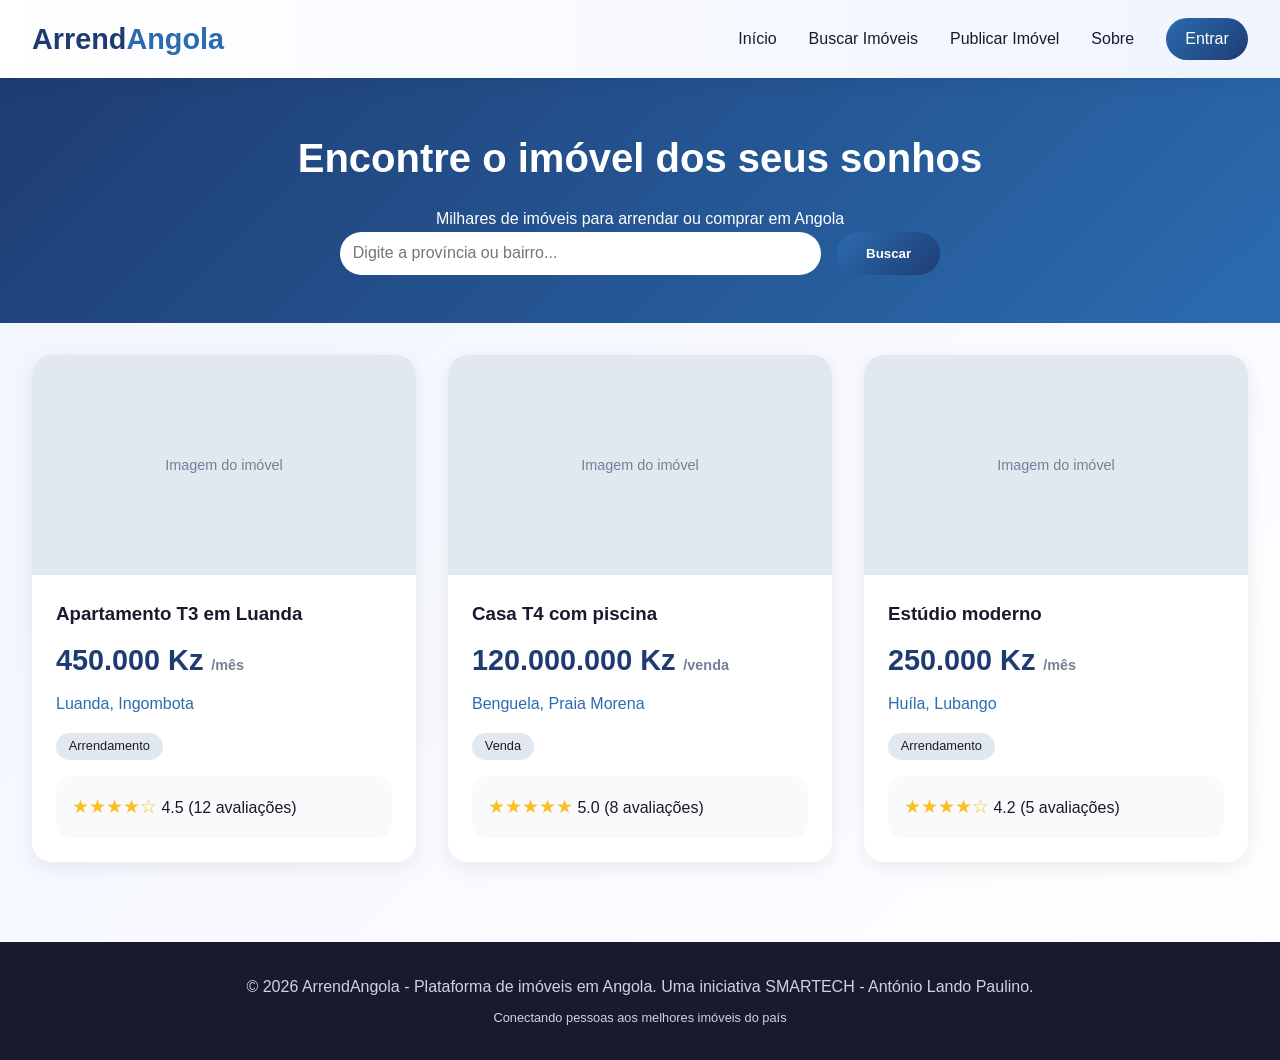
<file: index.html>
<!DOCTYPE html>
<html lang="pt">
<head>
    <meta charset="UTF-8">
    <meta name="viewport" content="width=device-width, initial-scale=1.0">
    <title>ArrendAngola - Encontre seu imóvel ideal</title>
    <link rel="stylesheet" href="index.css">
</head>
<body>

<header>
    <div class="header-container">
        <div class="logo">
            <h1>Arrend<span>Angola</span></h1>
        </div>
        <div class="nav-menu">
            <a href="index.html">Início</a>
            <a href="buscar.html">Buscar Imóveis</a>
            <a href="publicar.html">Publicar Imóvel</a>
            <a href="sobre.html">Sobre</a>
            <a href="login.html" class="btn-cadastro">Entrar</a>
        </div>
    </div>
</header>

<section class="banner-busca">
    <h1>Encontre o imóvel dos seus sonhos</h1>
    <p>Milhares de imóveis para arrendar ou comprar em Angola</p>
    <form class="busca-form" action="buscar.html">
        <input type="text" placeholder="Digite a província ou bairro..." name="localizacao">
        <button type="submit" class="btn-primary">Buscar</button>
    </form>
</section>

<div class="imoveis-grid">
    <div class="imovel-card">
        <div class="imagem-card">Imagem do imóvel</div>
        <div class="conteudo-card">
            <h3>Apartamento T3 em Luanda</h3>
            <div class="preco">450.000 Kz <span>/mês</span></div>
            <div class="localizacao">Luanda, Ingombota</div>
            <span class="tipo">Arrendamento</span>
            <div class="avaliacoes">
                <span class="estrelas">★★★★☆</span> 4.5 (12 avaliações)
            </div>
        </div>
    </div>

    <div class="imovel-card">
        <div class="imagem-card">Imagem do imóvel</div>
        <div class="conteudo-card">
            <h3>Casa T4 com piscina</h3>
            <div class="preco">120.000.000 Kz <span>/venda</span></div>
            <div class="localizacao"> Benguela, Praia Morena</div>
            <span class="tipo">Venda</span>
            <div class="avaliacoes">
                <span class="estrelas">★★★★★</span> 5.0 (8 avaliações)
            </div>
        </div>
    </div>

    <div class="imovel-card">
        <div class="imagem-card">Imagem do imóvel</div>
        <div class="conteudo-card">
            <h3>Estúdio moderno</h3>
            <div class="preco">250.000 Kz <span>/mês</span></div>
            <div class="localizacao">Huíla, Lubango</div>
            <span class="tipo">Arrendamento</span>
            <div class="avaliacoes">
                <span class="estrelas">★★★★☆</span> 4.2 (5 avaliações)
            </div>
        </div>
    </div>
</div>

<footer>
    <p>© 2026 ArrendAngola - Plataforma de imóveis em Angola.  Uma iniciativa SMARTECH - António Lando Paulino.</p>
    <p style="margin-top: 0.5rem; font-size: 0.8rem;">Conectando pessoas aos melhores imóveis do país</p>
</footer>

</body>
</html>
</file>
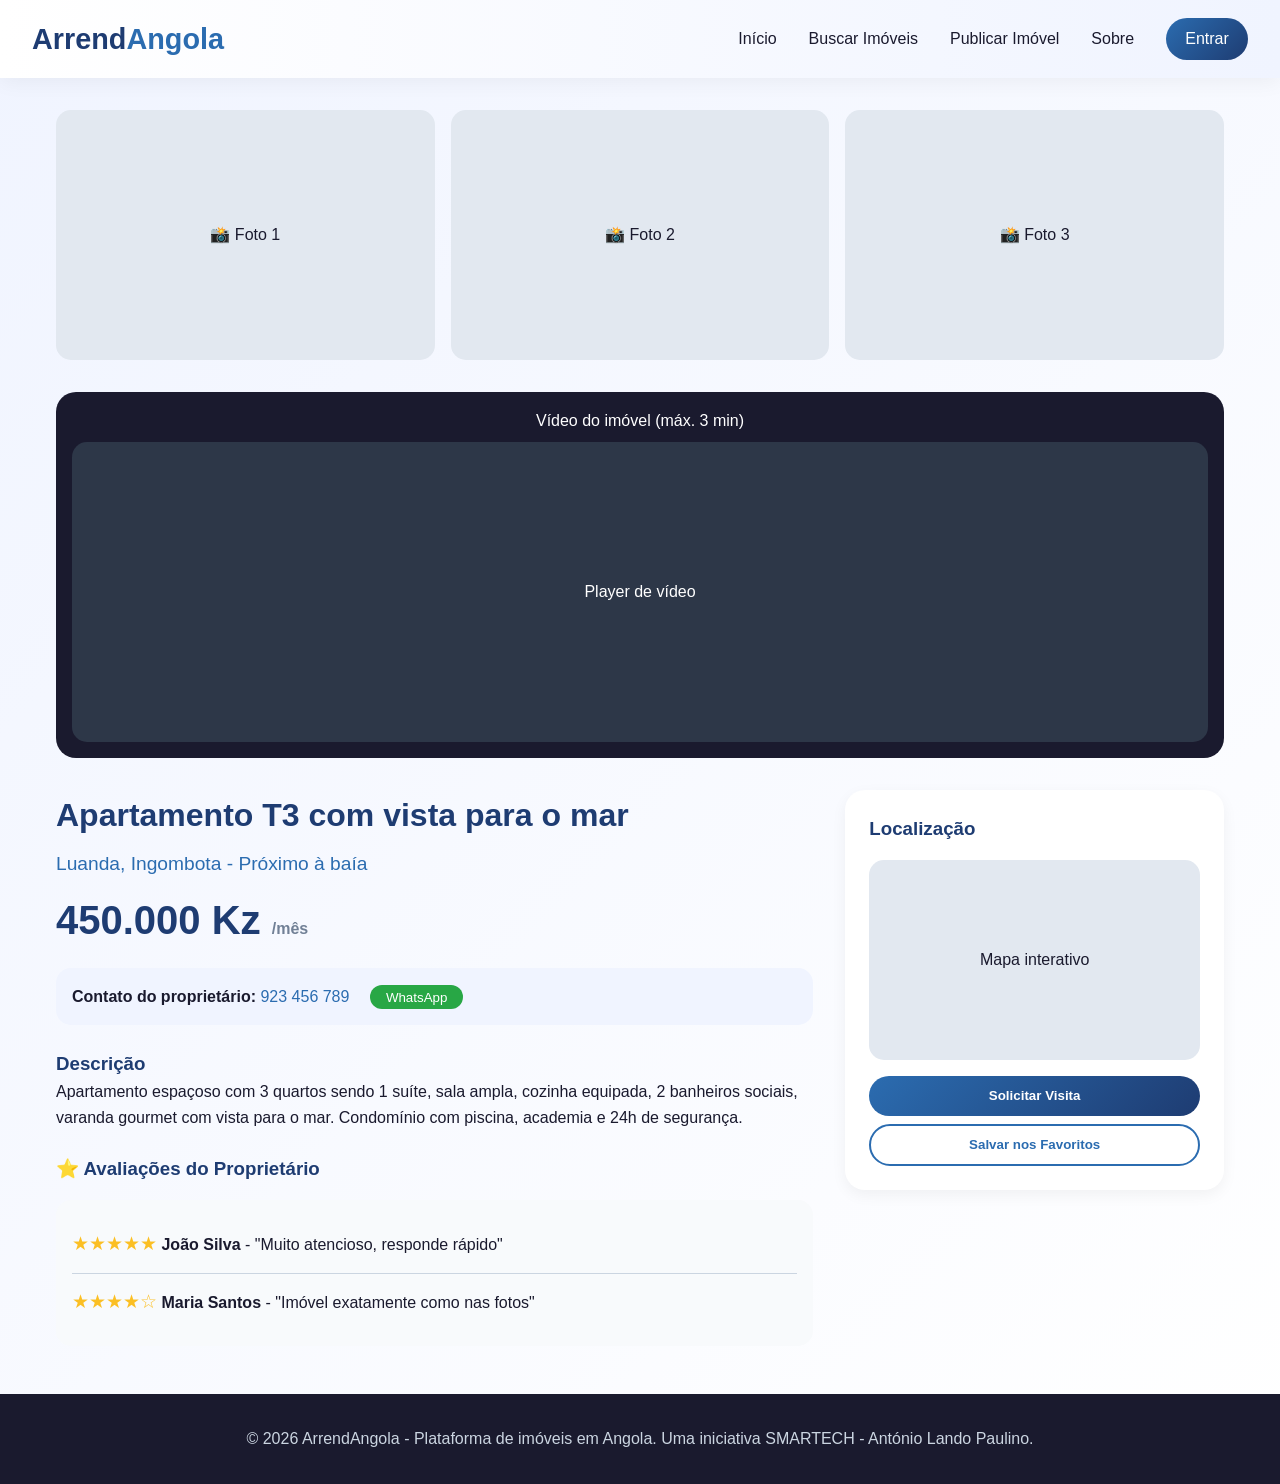
<file: imovel.html>
<!DOCTYPE html>
<html lang="pt">
<head>
    <meta charset="UTF-8">
    <meta name="viewport" content="width=device-width, initial-scale=1.0">
    <title>Detalhes do Imóvel - ArrendAngola</title>
    <link rel="stylesheet" href="index.css">
</head>
<body>

<header>
    <div class="header-container">
        <div class="logo">
            <h1>Arrend<span>Angola</span></h1>
        </div>
        <div class="nav-menu">
            <a href="index.html">Início</a>
            <a href="buscar.html">Buscar Imóveis</a>
            <a href="publicar.html">Publicar Imóvel</a>
            <a href="sobre.html">Sobre</a>
            <a href="login.html" class="btn-cadastro">Entrar</a>
        </div>
    </div>
</header>

<div style="max-width: 1200px; margin: 2rem auto; padding: 0 1rem;">
    
    <!-- Galeria de fotos -->
    <div style="display: grid; grid-template-columns: repeat(3, 1fr); gap: 1rem; margin-bottom: 2rem;">
        <div style="background: #e2e8f0; height: 250px; border-radius: 15px; display: flex; align-items: center; justify-content: center;">📸 Foto 1</div>
        <div style="background: #e2e8f0; height: 250px; border-radius: 15px; display: flex; align-items: center; justify-content: center;">📸 Foto 2</div>
        <div style="background: #e2e8f0; height: 250px; border-radius: 15px; display: flex; align-items: center; justify-content: center;">📸 Foto 3</div>
    </div>

    <!-- Vídeo -->
    <div style="background: #1a1a2e; border-radius: 20px; padding: 1rem; margin-bottom: 2rem; text-align: center;">
        <p style="color: white; margin-bottom: 0.5rem;"> Vídeo do imóvel (máx. 3 min)</p>
        <div style="background: #2d3748; height: 300px; border-radius: 15px; display: flex; align-items: center; justify-content: center; color: white;">Player de vídeo</div>
    </div>

    <div style="display: flex; flex-wrap: wrap; gap: 2rem;">
        <!-- Informações principais -->
        <div style="flex: 2;">
            <h1 style="color: #1e3c72;">Apartamento T3 com vista para o mar</h1>
            <div class="localizacao" style="font-size: 1.2rem;">Luanda, Ingombota - Próximo à baía</div>
            <div class="preco" style="font-size: 2.5rem;">450.000 Kz <span style="font-size: 1rem;">/mês</span></div>
            
            <div style="background: #f0f4ff; padding: 1rem; border-radius: 15px; margin: 1rem 0;">
                <strong>Contato do proprietário:</strong> <span style="color: #2b6cb0;">923 456 789</span>
                <button class="btn-success" style="margin-left: 1rem; padding: 0.3rem 1rem;">WhatsApp</button>
            </div>

            <h3 style="color: #1e3c72; margin-top: 1.5rem;">Descrição</h3>
            <p>Apartamento espaçoso com 3 quartos sendo 1 suíte, sala ampla, cozinha equipada, 2 banheiros sociais, varanda gourmet com vista para o mar. Condomínio com piscina, academia e 24h de segurança.</p>

            <h3 style="color: #1e3c72; margin-top: 1.5rem;">⭐ Avaliações do Proprietário</h3>
            <div class="avaliacoes">
                <div style="border-bottom: 1px solid #cbd5e1; padding: 0.8rem 0;">
                    <span class="estrelas">★★★★★</span>
                    <strong>João Silva</strong> - "Muito atencioso, responde rápido"
                </div>
                <div style="padding: 0.8rem 0;">
                    <span class="estrelas">★★★★☆</span>
                    <strong>Maria Santos</strong> - "Imóvel exatamente como nas fotos"
                </div>
            </div>
        </div>

        <!-- Mapa e ações -->
        <div style="flex: 1;">
            <div style="background: white; padding: 1.5rem; border-radius: 20px; box-shadow: 0 5px 15px rgba(0,0,0,0.05);">
                <h3 style="color: #1e3c72;">Localização</h3>
                <div style="background: #e2e8f0; height: 200px; border-radius: 15px; display: flex; align-items: center; justify-content: center; margin: 1rem 0;">Mapa interativo</div>
                <button class="btn-primary" style="width: 100%;">Solicitar Visita</button>
                <button class="btn-outline" style="width: 100%; margin-top: 0.5rem;">Salvar nos Favoritos</button>
            </div>
        </div>
    </div>
</div>

<footer>
    <p>© 2026 ArrendAngola - Plataforma de imóveis em Angola.  Uma iniciativa SMARTECH - António Lando Paulino.</p>
</footer>

</body>
</html>
</file>
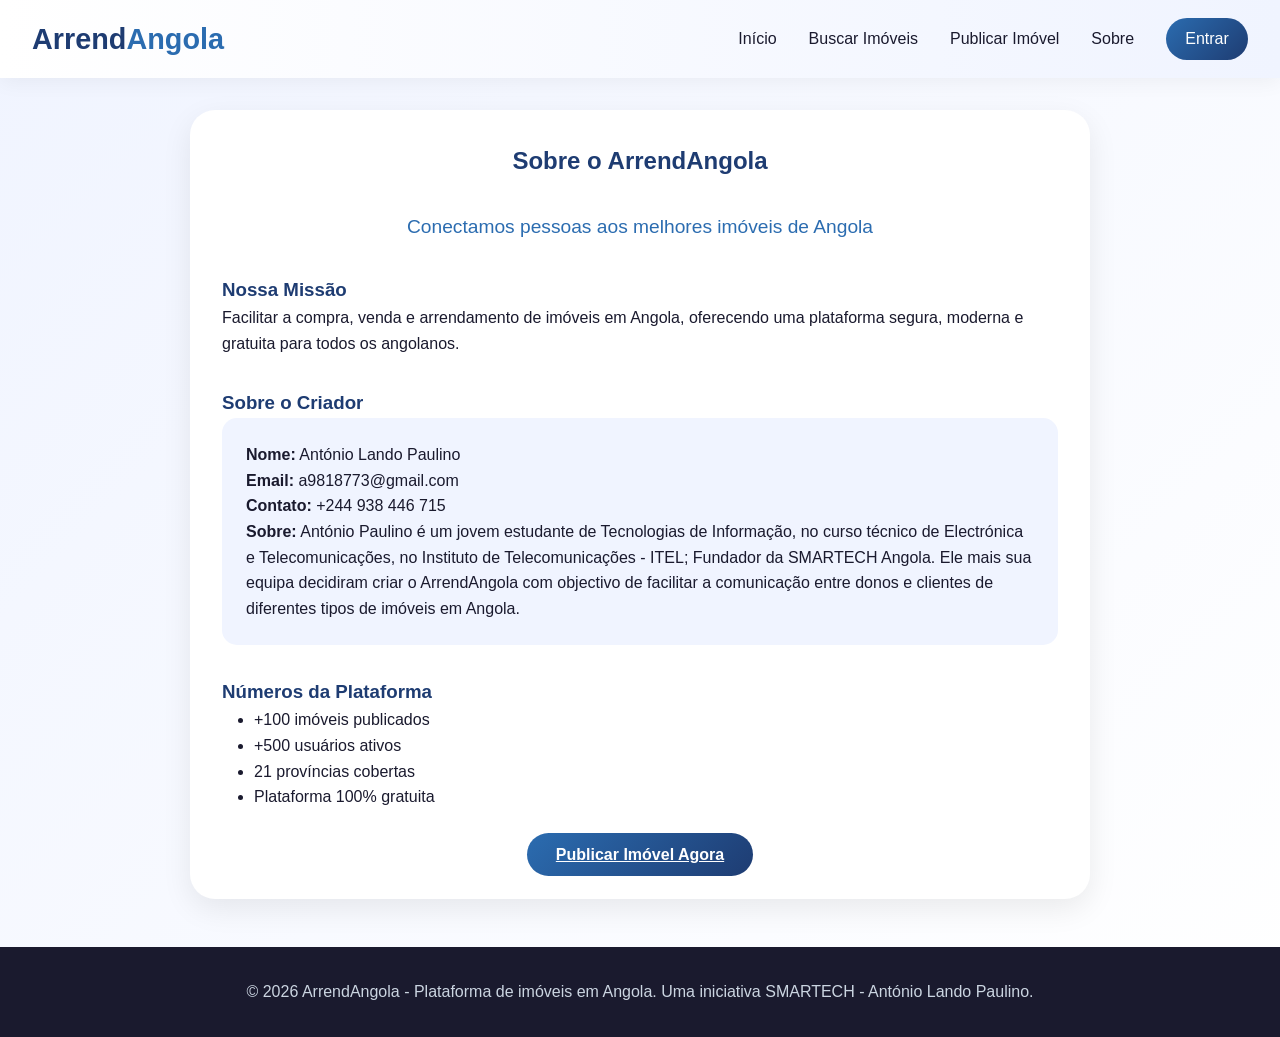
<file: sobre.html>
<!DOCTYPE html>
<html lang="pt">
<head>
    <meta charset="UTF-8">
    <meta name="viewport" content="width=device-width, initial-scale=1.0">
    <title>Sobre Nós - ArrendAngola</title>
    <link rel="stylesheet" href="index.css">
</head>
<body>

<header>
    <div class="header-container">
        <div class="logo">
            <h1>Arrend<span>Angola</span></h1>
        </div>
        <div class="nav-menu">
            <a href="index.html">Início</a>
            <a href="buscar.html">Buscar Imóveis</a>
            <a href="publicar.html">Publicar Imóvel</a>
            <a href="sobre.html">Sobre</a>
            <a href="login.html" class="btn-cadastro">Entrar</a>
        </div>
    </div>
</header>

<div class="form-container" style="max-width: 900px;">
    <h2 style="color: #1e3c72; text-align: center;"> Sobre o ArrendAngola</h2>
    
    <div style="text-align: center; margin: 2rem 0;">
        <p style="font-size: 1.2rem; color: #2b6cb0;">Conectamos pessoas aos melhores imóveis de Angola</p>
    </div>

    <div style="margin: 2rem 0;">
        <h3 style="color: #1e3c72;">Nossa Missão</h3>
        <p>Facilitar a compra, venda e arrendamento de imóveis em Angola, oferecendo uma plataforma segura, moderna e gratuita para todos os angolanos.</p>
    </div>

    <div style="margin: 2rem 0;">
        <h3 style="color: #1e3c72;"> Sobre o Criador</h3>
        <div style="background: #f0f4ff; padding: 1.5rem; border-radius: 15px;">
            <p><strong>Nome:</strong> <span id="nome-criador">António Lando Paulino</span></p>
            <p><strong>Email:</strong> <span id="email-criador">a9818773@gmail.com</span></p>
            <p><strong>Contato:</strong> <span id="contato-criador">+244 938 446 715</span></p>
            <p><strong>Sobre:</strong> <span id="bio-criador">António Paulino é um jovem estudante de Tecnologias de Informação, no curso técnico de Electrónica e Telecomunicações, no Instituto de Telecomunicações - ITEL; Fundador da SMARTECH Angola. Ele mais sua equipa decidiram criar o ArrendAngola com objectivo de facilitar a comunicação entre donos e clientes de diferentes tipos de imóveis em Angola.</span></p>
        </div>
    </div>

    <div style="margin: 2rem 0;">
        <h3 style="color: #1e3c72;">Números da Plataforma</h3>
        <ul style="margin-left: 2rem;">
            <li> +100 imóveis publicados</li>
            <li> +500 usuários ativos</li>
            <li> 21 províncias cobertas</li>
            <li> Plataforma 100% gratuita</li>
        </ul>
    </div>

    <div style="text-align: center; margin-top: 2rem;">
        <a href="publicar.html" class="btn-primary">Publicar Imóvel Agora</a>
    </div>
</div>

<footer>
    <p>© 2026 ArrendAngola - Plataforma de imóveis em Angola.  Uma iniciativa SMARTECH - António Lando Paulino.</footer>

<script>
    // Aqui você vai preencher seus dados depois
    // document.getElementById('nome-criador').innerText = 'Seu Nome';
</script>
    <script src="supabase.js"></script>

</body>
</html>
</file>
<file: index.css>
/* ============================================
   ARRENDANGOLA - ESTILOS PRINCIPAIS
   Profissional | Moderno | Azul Gradiente Claro
   ============================================ */

* {
    margin: 0;
    padding: 0;
    box-sizing: border-box;
}

body {
    font-family: 'Segoe UI', Tahoma, Geneva, Verdana, sans-serif;
    background: linear-gradient(135deg, #f0f4ff 0%, #ffffff 100%);
    color: #1a1a2e;
    line-height: 1.6;
}

/* ===== CABEÇALHO ===== */
header {
    background: linear-gradient(90deg, #ffffff 0%, #f0f4ff 100%);
    box-shadow: 0 4px 20px rgba(0, 0, 0, 0.05);
    position: sticky;
    top: 0;
    z-index: 1000;
}

.header-container {
    max-width: 1400px;
    margin: 0 auto;
    padding: 1rem 2rem;
    display: flex;
    justify-content: space-between;
    align-items: center;
    flex-wrap: wrap;
    gap: 1rem;
}

.logo h1 {
    font-size: 1.8rem;
    color: #1e3c72;
}

.logo span {
    color: #2b6cb0;
    font-weight: bold;
}

.nav-menu {
    display: flex;
    gap: 2rem;
    align-items: center;
    flex-wrap: wrap;
}

.nav-menu a {
    text-decoration: none;
    color: #1a1a2e;
    font-weight: 500;
    transition: color 0.3s;
}

.nav-menu a:hover {
    color: #2b6cb0;
}

.btn-cadastro {
    background: linear-gradient(135deg, #2b6cb0, #1e3c72);
    color: white !important;
    padding: 0.5rem 1.2rem;
    border-radius: 30px;
    transition: transform 0.2s;
}

.btn-cadastro:hover {
    transform: scale(1.05);
    background: linear-gradient(135deg, #1e3c72, #2b6cb0);
}

/* ===== BOTÕES ===== */
.btn-primary {
    background: linear-gradient(135deg, #2b6cb0, #1e3c72);
    color: white;
    border: none;
    padding: 0.8rem 1.8rem;
    border-radius: 40px;
    cursor: pointer;
    font-weight: 600;
    transition: all 0.3s;
}

.btn-primary:hover {
    transform: translateY(-2px);
    box-shadow: 0 5px 15px rgba(43, 108, 176, 0.3);
}

.btn-outline {
    background: transparent;
    border: 2px solid #2b6cb0;
    color: #2b6cb0;
    padding: 0.7rem 1.6rem;
    border-radius: 40px;
    cursor: pointer;
    font-weight: 600;
    transition: all 0.3s;
}

.btn-outline:hover {
    background: #2b6cb0;
    color: white;
}

.btn-danger {
    background: #dc3545;
    color: white;
    border: none;
    padding: 0.6rem 1.2rem;
    border-radius: 30px;
    cursor: pointer;
}

.btn-success {
    background: #28a745;
    color: white;
    border: none;
    padding: 0.6rem 1.2rem;
    border-radius: 30px;
    cursor: pointer;
}

/* ===== CARDS DE IMÓVEIS ===== */
.imoveis-grid {
    display: grid;
    grid-template-columns: repeat(auto-fill, minmax(320px, 1fr));
    gap: 2rem;
    padding: 2rem;
    max-width: 1400px;
    margin: 0 auto;
}

.imovel-card {
    background: white;
    border-radius: 20px;
    overflow: hidden;
    box-shadow: 0 5px 20px rgba(0, 0, 0, 0.08);
    transition: transform 0.3s, box-shadow 0.3s;
}

.imovel-card:hover {
    transform: translateY(-5px);
    box-shadow: 0 15px 35px rgba(0, 0, 0, 0.12);
}

.imagem-card {
    height: 220px;
    background: #e2e8f0;
    display: flex;
    align-items: center;
    justify-content: center;
    color: #718096;
    font-size: 0.9rem;
}

.conteudo-card {
    padding: 1.5rem;
}

.preco {
    font-size: 1.8rem;
    font-weight: bold;
    color: #1e3c72;
    margin: 0.5rem 0;
}

.preco span {
    font-size: 0.9rem;
    color: #718096;
}

.localizacao {
    color: #2b6cb0;
    margin: 0.5rem 0;
    font-weight: 500;
}

.tipo {
    display: inline-block;
    background: #e2e8f0;
    padding: 0.2rem 0.8rem;
    border-radius: 20px;
    font-size: 0.8rem;
    margin-top: 0.5rem;
}

/* ===== FORMULÁRIOS ===== */
.form-container {
    max-width: 800px;
    margin: 2rem auto;
    padding: 2rem;
    background: white;
    border-radius: 25px;
    box-shadow: 0 10px 30px rgba(0, 0, 0, 0.08);
}

.form-group {
    margin-bottom: 1.5rem;
}

.form-group label {
    display: block;
    margin-bottom: 0.5rem;
    font-weight: 600;
    color: #1e3c72;
}

.form-group input,
.form-group select,
.form-group textarea {
    width: 100%;
    padding: 0.8rem;
    border: 1px solid #cbd5e1;
    border-radius: 12px;
    font-size: 1rem;
    transition: border 0.3s;
}

.form-group input:focus,
.form-group select:focus,
.form-group textarea:focus {
    outline: none;
    border-color: #2b6cb0;
    box-shadow: 0 0 0 3px rgba(43, 108, 176, 0.1);
}

/* ===== FILTROS ===== */
.filtros-lateral {
    background: white;
    padding: 1.5rem;
    border-radius: 20px;
    box-shadow: 0 5px 15px rgba(0, 0, 0, 0.05);
    margin: 1rem;
    height: fit-content;
}

/* ===== BANNER DE BUSCA ===== */
.banner-busca {
    background: linear-gradient(135deg, #1e3c72, #2b6cb0);
    padding: 3rem 2rem;
    text-align: center;
    color: white;
}

.banner-busca h1 {
    font-size: 2.5rem;
    margin-bottom: 1rem;
}

.busca-form {
    max-width: 600px;
    margin: 0 auto;
    display: flex;
    gap: 1rem;
    flex-wrap: wrap;
    justify-content: center;
}

.busca-form input {
    flex: 1;
    padding: 0.8rem;
    border: none;
    border-radius: 50px;
    font-size: 1rem;
}

/* ===== AVALIAÇÕES ===== */
.avaliacoes {
    background: #f8fafc;
    padding: 1rem;
    border-radius: 15px;
    margin-top: 1rem;
}

.estrelas {
    color: #fbbf24;
    font-size: 1.2rem;
}

/* ===== RODAPÉ ===== */
footer {
    background: #1a1a2e;
    color: #cbd5e1;
    text-align: center;
    padding: 2rem;
    margin-top: 3rem;
}

/* ===== RESPONSIVO ===== */
@media (max-width: 768px) {
    .header-container {
        flex-direction: column;
        text-align: center;
    }

    .nav-menu {
        justify-content: center;
        gap: 1rem;
    }

    .imoveis-grid {
        grid-template-columns: 1fr;
        padding: 1rem;
    }

    .banner-busca h1 {
        font-size: 1.8rem;
    }
}
</file>
